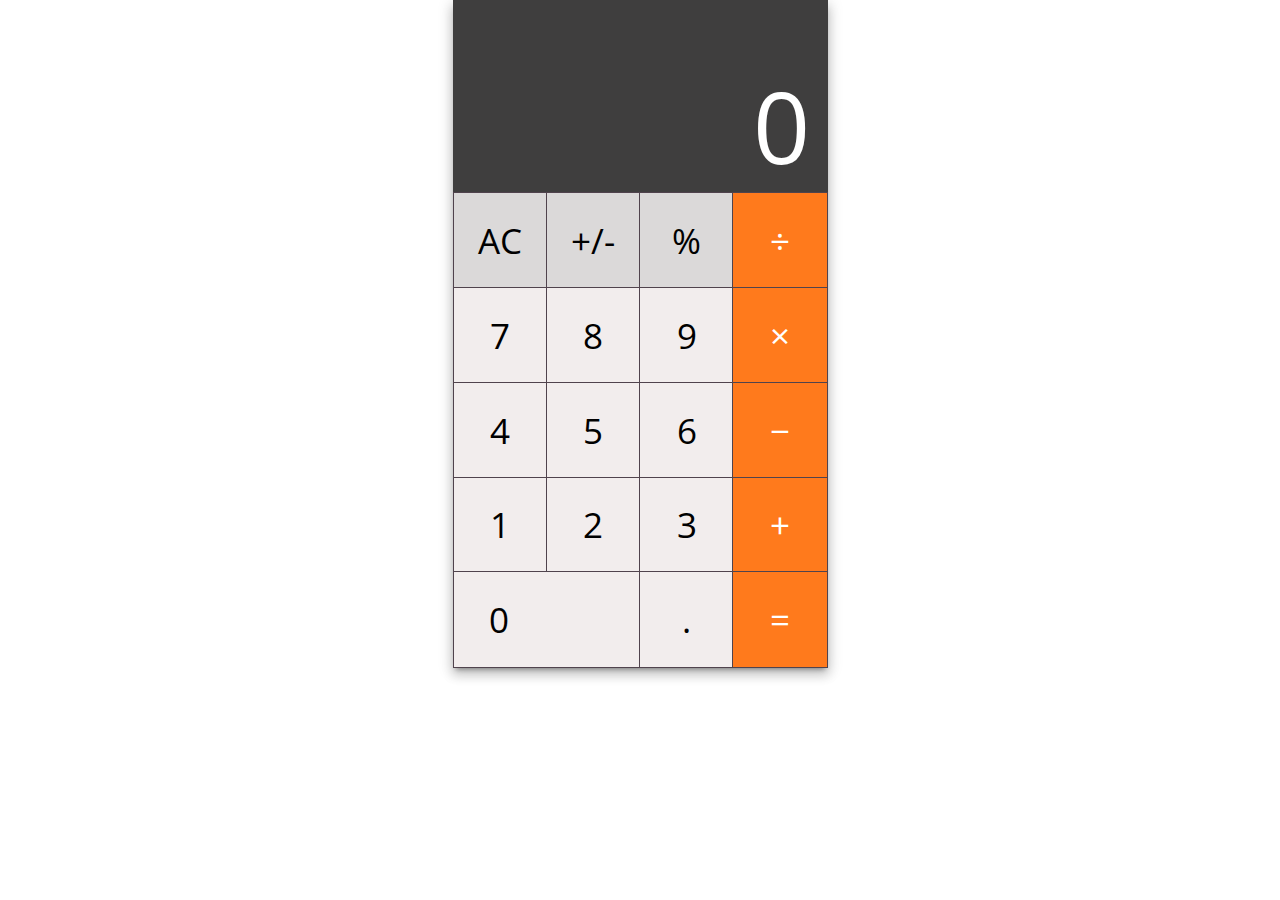
<file: index.html>
<!DOCTYPE html>
<html>

  <head>
    <link rel="stylesheet" href="style.css">
    <link href="https://fonts.googleapis.com/css?family=Open+Sans:300" rel="stylesheet">
  </head>

  <body>
    <div class="container">
      <div class="display" onclick="handlers.deleteOne()">
        <div class="result">
          0
        </div>
      </div>

      <div class = "buttons">
        <div class = "row">
          <div class = "button top" onclick="handlers.clear()">AC</div>
          <div class = "button top" onclick="handlers.plusMinus()">+/-</div>
          <div class = "button top" onclick="handlers.percent()">%</div>
          <div class = "button operator" onclick="handlers.addOperator('/')">÷</div>
        </div>
        <div class = "row">
          <div class = "button" onclick="handlers.addValues(this.innerHTML)">7</div>
          <div class = "button" onclick="handlers.addValues(this.innerHTML)">8</div>
          <div class = "button" onclick="handlers.addValues(this.innerHTML)">9</div>
          <div class = "button operator" onclick="handlers.addOperator('*')">×</div>
        </div>
        <div class = "row">
          <div class = "button" onclick="handlers.addValues(this.innerHTML)">4</div>
          <div class = "button" onclick="handlers.addValues(this.innerHTML)">5</div>
          <div class = "button" onclick="handlers.addValues(this.innerHTML)">6</div>
          <div class = "button operator" onclick="handlers.addOperator('-')">−</div>
        </div>
        <div class = "row">
          <div class = "button" onclick="handlers.addValues(this.innerHTML)">1</div>
          <div class = "button" onclick="handlers.addValues(this.innerHTML)">2</div>
          <div class = "button" onclick="handlers.addValues(this.innerHTML)">3</div>
          <div class = "button operator" onclick="handlers.addOperator(this.innerHTML)">+</div>
        </div>
        <div class = "last">
          <div class = "zero button" onclick="handlers.addValues(this.innerHTML)">0</div>
          <div class = "last-row button" onclick="handlers.addDecimal()">.</div>
          <div class = "last-row button operator" onclick="handlers.equals()">=</div>
        </div>
      </div>
    </div>



    <script src="script.js"></script>
  </body>

</html>
</file>
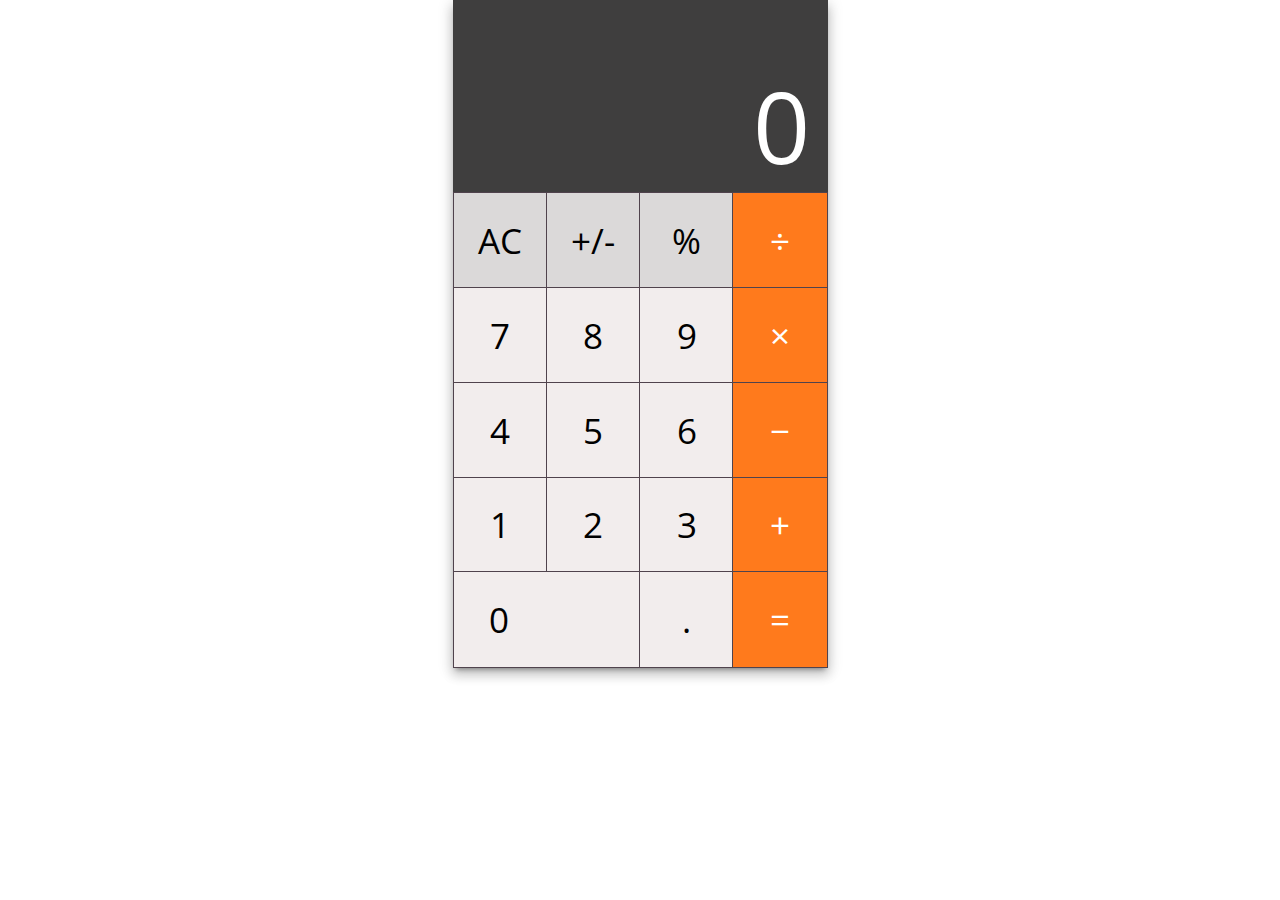
<file: src/index.html>
<!DOCTYPE html>
<html>

  <head>
    <meta name="viewport" content="width=device-width, initial-scale=1" />
    <link rel="stylesheet" href="style.css">
    <link href="https://fonts.googleapis.com/css?family=Open+Sans:300" rel="stylesheet">
  </head>

  <body>
    <div class="container">
      <div class="display" onclick="handlers.deleteOne()">
        <div class="result">
          0
        </div>
      </div>

      <div class = "buttons">
        <div class = "row">
          <div class = "button top" onclick="handlers.clear()">AC</div>
          <div class = "button top" onclick="handlers.plusMinus()">+/-</div>
          <div class = "button top" onclick="handlers.percent()">%</div>
          <div class = "button operator" onclick="handlers.addOperator('/')">÷</div>
        </div>
        <div class = "row">
          <div class = "button" onclick="handlers.addValues(this.innerHTML)">7</div>
          <div class = "button" onclick="handlers.addValues(this.innerHTML)">8</div>
          <div class = "button" onclick="handlers.addValues(this.innerHTML)">9</div>
          <div class = "button operator" onclick="handlers.addOperator('*')">×</div>
        </div>
        <div class = "row">
          <div class = "button" onclick="handlers.addValues(this.innerHTML)">4</div>
          <div class = "button" onclick="handlers.addValues(this.innerHTML)">5</div>
          <div class = "button" onclick="handlers.addValues(this.innerHTML)">6</div>
          <div class = "button operator" onclick="handlers.addOperator('-')">−</div>
        </div>
        <div class = "row">
          <div class = "button" onclick="handlers.addValues(this.innerHTML)">1</div>
          <div class = "button" onclick="handlers.addValues(this.innerHTML)">2</div>
          <div class = "button" onclick="handlers.addValues(this.innerHTML)">3</div>
          <div class = "button operator" onclick="handlers.addOperator(this.innerHTML)">+</div>
        </div>
        <div class = "last">
          <div class = "zero button" onclick="handlers.addValues(this.innerHTML)">0</div>
          <div class = "last-row button" onclick="handlers.addDecimal()">.</div>
          <div class = "last-row button operator" onclick="handlers.equals()">=</div>
        </div>
      </div>
    </div>



    <script src="script.js"></script>
  </body>

</html>
</file>
<file: style.css>
body {
padding: 0;
margin: 0;
display: flex;
justify-content: center;
align-items: center;
}

.container {
  display: flex;
  flex-direction: column;
  height: 667px;
  width: 375px;
  font-family: 'Open Sans', sans-serif;
  box-shadow: 0 8px 10px 1px rgba(0, 0, 0, 0.14),
            0 3px 14px 2px rgba(0, 0, 0, 0.12),
            0 5px 5px -3px rgba(0, 0, 0, 0.4);
}

.display {
  display: flex;
  flex-direction: row;
  background-color: #3f3e3e;
  flex: 29;
  justify-content: flex-end;
  align-items: flex-end;
  padding-right: 18px;
}

.result {
  display: flex;
  color: white;
  font-size: 100px;
}

.buttons {
  display: flex;
  flex-direction: column;
  flex: 71;
  margin-left: 1px;
  margin-right: 1px;
}

.row {
  display: flex;
  flex-direction: row;
  flex: 1;
}

.button {
  display: flex;
  flex: 1;
  justify-content: center;
  align-items: center;
  outline: 1px solid #50434D;
  background-color: #f2eded;
  font-size: 35px;
  transition: background-color 0.4s;
}

.button:active {
  background-color: #A3A1A1;
}

.button.top {
  background-color: #dbd9d9;
}

.button.top:active {
  background-color: #A3A1A1;
}

.last {
  display: flex;
  flex-direction: row;
  flex: 1;
}

.zero {
  display: flex;
  align-items: center;
  justify-content: flex-start;
  padding-left: 35px;
  flex: 1.63;
  background-color: #f2eded;
  font-size: 35px;
}

.button.operator {
  background-color:#ff7a1c;
  color: white;"
}

.button.operator:active {
  background-color: #DC6A19;
}

.last-row {
  display: flex;
  justify-content: center;
  align-items: center;
  flex: 1;
  background-color: #f2eded;
  font-size: 35px;
}
</file>
<file: src/style.css>
body {
padding: 0;
margin: 0;
display: flex;
justify-content: center;
align-items: center;
}

.container {
  /*margin-top: 25px;
  margin-bottom: 25px;*/
  display: flex;
  flex-direction: column;
  height: 667px;
  width: 375px;
  font-family: 'Open Sans', sans-serif;
  box-shadow: 0 8px 10px 1px rgba(0, 0, 0, 0.14),
            0 3px 14px 2px rgba(0, 0, 0, 0.12),
            0 5px 5px -3px rgba(0, 0, 0, 0.4);
}

.display {
  display: flex;
  flex-direction: row;
  background-color: #3f3e3e;
  flex: 29;
  justify-content: flex-end;
  align-items: flex-end;
  padding-right: 18px;
}

.result {
  display: flex;
  color: white;
  font-size: 100px;
}

.buttons {
  display: flex;
  flex-direction: column;
  flex: 71;
  margin-left: 1px;
  margin-right: 1px;
}

.row {
  display: flex;
  flex-direction: row;
  flex: 1;
}

.button {
  display: flex;
  flex: 1;
  justify-content: center;
  align-items: center;
  outline: 1px solid #50434D;
  background-color: #f2eded;
  font-size: 35px;
  transition: background-color 0.4s;
}

.button:active {
  background-color: #A3A1A1;
}

.button.top {
  background-color: #dbd9d9;
}

.button.top:active {
  background-color: #A3A1A1;
}

.last {
  display: flex;
  flex-direction: row;
  flex: 1;
}

.zero {
  display: flex;
  align-items: center;
  justify-content: flex-start;
  padding-left: 35px;
  flex: 1.63;
  background-color: #f2eded;
  font-size: 35px;
}

.button.operator {
  background-color:#ff7a1c;
  color: white;"
}

.button.operator:active {
  background-color: #DC6A19;
}

.last-row {
  display: flex;
  justify-content: center;
  align-items: center;
  flex: 1;
  background-color: #f2eded;
  font-size: 35px;
}
</file>
